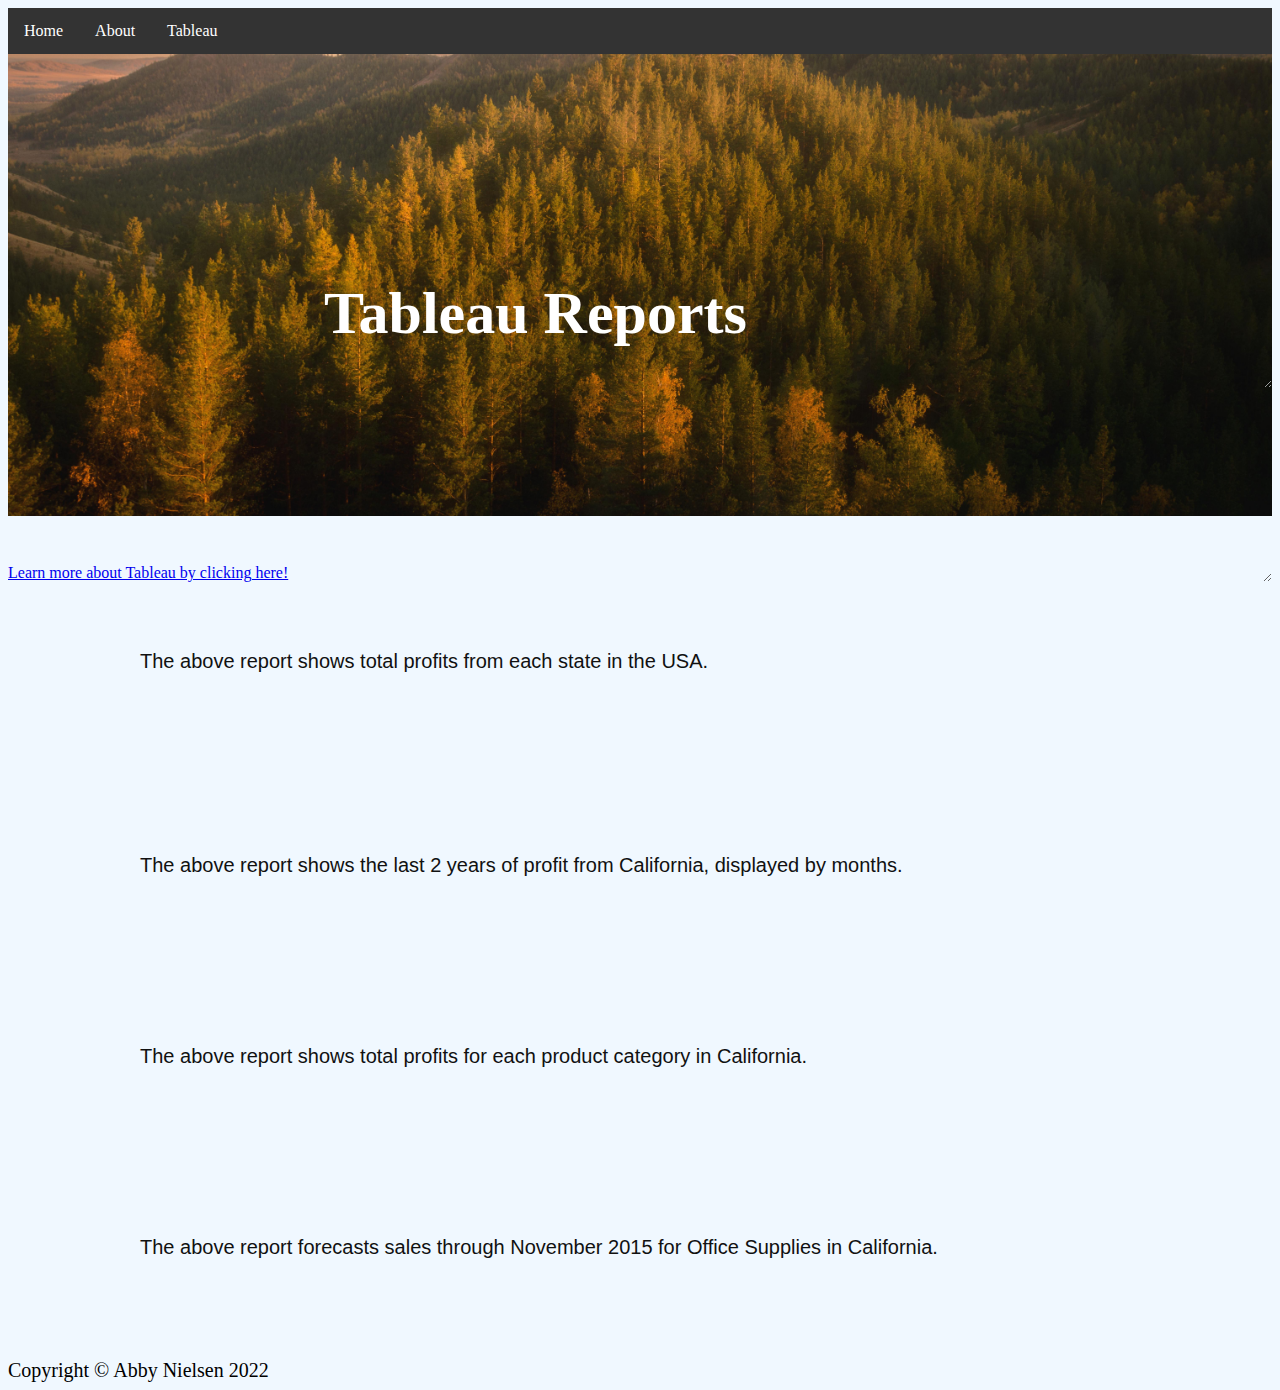
<file: html/tableau.html>
<!--Abigail Nielsen 4/15/2022-->
<!DOCTYPE html>
<html lang="en">
    <style>
        body {
          background-color:aliceblue;
        }
        </style>
<head>
    <meta charset="UTF-8">
    <meta http-equiv="X-UA-Compatible" content="IE=edge">
    <meta name="viewport" content="width=device-width, initial-scale=1.0">
    <title>Abby Nielsen - Tableau</title>
    <link href="../styles/bootstyles.css" rel="stylesheet" />
</head>

<!--page navigation-->
 <ul>
    <li><a class="active" href="../index.html">Home</a></li>
    <li><a href="about.html">About</a></li>
    <li><a href="tableau.html">Tableau</a></li>
  </ul>
  <!--page navigation-->

  <!-- Page Header-->
        <div class="resize">
             <header class="masthead" style="background-image: url('../images/nature\ background.jpg')" alt="nature background"> 
                 <div class="headerfont">
                     <div class="resize">
                         <div class="center">
                    <h1>Tableau Reports</h1>
                         </div>
                    </div>
                </div>
            </header>
            <div class="subheading">
            <a href="https://www.tableau.com/" target="_blank">Learn more about Tableau by clicking here!</a>
        </html>
            </div>
     </div>
<!--Page Header-->

<!--tableau reports-->
<body>
     <div class="sizing">
        <div class='tableauPlaceholder' id='viz1650066059783' style='position: relative'><noscript><a href='#'><img alt='1 ' src='https:&#47;&#47;public.tableau.com&#47;static&#47;images&#47;Ta&#47;Tableau1_16500659844590&#47;1&#47;1_rss.png' style='border: none' /></a></noscript><object class='tableauViz'  style='display:none;'><param name='host_url' value='https%3A%2F%2Fpublic.tableau.com%2F' /> <param name='embed_code_version' value='3' /> <param name='site_root' value='' /><param name='name' value='Tableau1_16500659844590&#47;1' /><param name='tabs' value='no' /><param name='toolbar' value='yes' /><param name='static_image' value='https:&#47;&#47;public.tableau.com&#47;static&#47;images&#47;Ta&#47;Tableau1_16500659844590&#47;1&#47;1.png' /> <param name='animate_transition' value='yes' /><param name='display_static_image' value='yes' /><param name='display_spinner' value='yes' /><param name='display_overlay' value='yes' /><param name='display_count' value='yes' /><param name='language' value='en-US' /><param name='filter' value='publish=yes' /></object></div>                <script type='text/javascript'>                    var divElement = document.getElementById('viz1650066059783');                    var vizElement = divElement.getElementsByTagName('object')[0];                    vizElement.style.width='100%';vizElement.style.height=(divElement.offsetWidth*0.75)+'px';                    var scriptElement = document.createElement('script');                    scriptElement.src = 'https://public.tableau.com/javascripts/api/viz_v1.js';                    vizElement.parentNode.insertBefore(scriptElement, vizElement);                </script><br>
           <span class="tableaufont">
            The above report shows total profits from each state in the USA.
           <p>&nbsp;</p>
       </span>
      </div>

    <div class="sizing">
        <div class='tableauPlaceholder' id='viz1650066147789' style='position: relative'><noscript><a href='#'><img alt='2 ' src='https:&#47;&#47;public.tableau.com&#47;static&#47;images&#47;Ta&#47;Tableau2_16500660747020&#47;2&#47;1_rss.png' style='border: none' /></a></noscript><object class='tableauViz'  style='display:none;'><param name='host_url' value='https%3A%2F%2Fpublic.tableau.com%2F' /> <param name='embed_code_version' value='3' /> <param name='site_root' value='' /><param name='name' value='Tableau2_16500660747020&#47;2' /><param name='tabs' value='no' /><param name='toolbar' value='yes' /><param name='static_image' value='https:&#47;&#47;public.tableau.com&#47;static&#47;images&#47;Ta&#47;Tableau2_16500660747020&#47;2&#47;1.png' /> <param name='animate_transition' value='yes' /><param name='display_static_image' value='yes' /><param name='display_spinner' value='yes' /><param name='display_overlay' value='yes' /><param name='display_count' value='yes' /><param name='language' value='en-US' /><param name='filter' value='publish=yes' /></object></div>                <script type='text/javascript'>                    var divElement = document.getElementById('viz1650066147789');                    var vizElement = divElement.getElementsByTagName('object')[0];                    vizElement.style.width='100%';vizElement.style.height=(divElement.offsetWidth*0.75)+'px';                    var scriptElement = document.createElement('script');                    scriptElement.src = 'https://public.tableau.com/javascripts/api/viz_v1.js';                    vizElement.parentNode.insertBefore(scriptElement, vizElement);                </script><br>
        <span class="tableaufont">
            The above report shows the last 2 years of profit from California, displayed by months.
        </span>
        <p>&nbsp;</p>
    </div>

    <div class="sizing">
        <div class='tableauPlaceholder' id='viz1650066193021' style='position: relative'><noscript><a href='#'><img alt='3 ' src='https:&#47;&#47;public.tableau.com&#47;static&#47;images&#47;Ta&#47;Tableau3_16500661147960&#47;3&#47;1_rss.png' style='border: none' /></a></noscript><object class='tableauViz'  style='display:none;'><param name='host_url' value='https%3A%2F%2Fpublic.tableau.com%2F' /> <param name='embed_code_version' value='3' /> <param name='site_root' value='' /><param name='name' value='Tableau3_16500661147960&#47;3' /><param name='tabs' value='no' /><param name='toolbar' value='yes' /><param name='static_image' value='https:&#47;&#47;public.tableau.com&#47;static&#47;images&#47;Ta&#47;Tableau3_16500661147960&#47;3&#47;1.png' /> <param name='animate_transition' value='yes' /><param name='display_static_image' value='yes' /><param name='display_spinner' value='yes' /><param name='display_overlay' value='yes' /><param name='display_count' value='yes' /><param name='language' value='en-US' /><param name='filter' value='publish=yes' /></object></div>                <script type='text/javascript'>                    var divElement = document.getElementById('viz1650066193021');                    var vizElement = divElement.getElementsByTagName('object')[0];                    vizElement.style.width='100%';vizElement.style.height=(divElement.offsetWidth*0.75)+'px';                    var scriptElement = document.createElement('script');                    scriptElement.src = 'https://public.tableau.com/javascripts/api/viz_v1.js';                    vizElement.parentNode.insertBefore(scriptElement, vizElement);                </script><br>
        <span class="tableaufont" class="sizing">
            The above report shows total profits for each product category in California.
        </span>
        <p>&nbsp;</p>
    </div>

    <div class="sizing">
        <div class='tableauPlaceholder' id='viz1650066225789' style='position: relative'><noscript><a href='#'><img alt='4 ' src='https:&#47;&#47;public.tableau.com&#47;static&#47;images&#47;Ta&#47;Tableau4_16500661501630&#47;4&#47;1_rss.png' style='border: none' /></a></noscript><object class='tableauViz'  style='display:none;'><param name='host_url' value='https%3A%2F%2Fpublic.tableau.com%2F' /> <param name='embed_code_version' value='3' /> <param name='site_root' value='' /><param name='name' value='Tableau4_16500661501630&#47;4' /><param name='tabs' value='no' /><param name='toolbar' value='yes' /><param name='static_image' value='https:&#47;&#47;public.tableau.com&#47;static&#47;images&#47;Ta&#47;Tableau4_16500661501630&#47;4&#47;1.png' /> <param name='animate_transition' value='yes' /><param name='display_static_image' value='yes' /><param name='display_spinner' value='yes' /><param name='display_overlay' value='yes' /><param name='display_count' value='yes' /><param name='language' value='en-US' /><param name='filter' value='publish=yes' /></object></div>                <script type='text/javascript'>                    var divElement = document.getElementById('viz1650066225789');                    var vizElement = divElement.getElementsByTagName('object')[0];                    vizElement.style.width='100%';vizElement.style.height=(divElement.offsetWidth*0.75)+'px';                    var scriptElement = document.createElement('script');                    scriptElement.src = 'https://public.tableau.com/javascripts/api/viz_v1.js';                    vizElement.parentNode.insertBefore(scriptElement, vizElement);                </script><br>
        <span class="tableaufont" class="sizing">
            The above report forecasts sales through November 2015 for Office Supplies in California.
        </span>
        <p>&nbsp;</p>
    </div>
</body>
<!--tableau reports-->
               
 <!-- Footer-->
    <footer class="border-top">
        <div class="container px-4 px-lg-5">
            <div class="row gx-4 gx-lg-5 justify-content-center">
                <div class="col-md-10 col-lg-8 col-xl-7">
                    <ul class="list-inline text-center">
                        <li class="list-inline-item">

                    </ul>
                    <div class="footertext">Copyright &copy; Abby Nielsen 2022</div>
                </div>
            </div>
    </footer>
<!-- Footer-->
</file>
<file: styles/bootstyles.css>
ul {
    list-style-type: none;
    margin: 0;
    padding: 0;
    overflow: hidden;
    background-color: #333;
  }
  
  li {
    float: left;
  }
  
  li a {
    display: block;
    color: white;
    text-align: center;
    padding: 14px 16px;
    text-decoration: none;
  }
  
  li a:hover {
    background-color: #111;
  }

.headerfont {
  font-family:'Times New Roman', Times, serif;
  color: white;
  font-size: 30px;
}


  .center {
    display: block;
    margin-left: auto;
    margin-right: auto;
    width: 50%;
}

header.masthead {
  position: relative;
  margin-bottom: 3rem;
  padding-top: calc(8rem + 57px);
  padding-bottom: 8rem;
  background: no-repeat center center;
  background-color: #6c757d;
  background-size: cover;
  background-attachment: scroll;
}

.h1 {
  font-size: 30px;
  font-weight: 500;
  font-family:Cambria, Cochin, Georgia, Times, 'Times New Roman', serif ;
  margin-top: 3.75rem;
  color: whitesmoke;
}

.resize {
  resize: horizontal;
  overflow: auto;
}

.footertext {
  font-size: 20px;
  font-family: Cambria, Cochin, Georgia, Times, 'Times New Roman', serif; 
  font-weight: 300;
}

.subheading {
  font-size: 35;
  font-family:Georgia, 'Times New Roman', Times, serif;
  color:antiquewhite
}

.sizing {
  display: block;
  margin-left: auto;
  margin-right: auto;
  padding-top: 50px;
  padding-right: 80px;
  padding-bottom: 50px;
  padding-left: 80px;
  max-width: 1000px;

}

.tableaufont {
  font-size: 20px;
  font-family:'Franklin Gothic Medium', 'Arial Narrow', Arial, sans-serif;
  color: #111;
}

.body {
  background-color: aliceblue;
}

.footerdesign{
  background-color: rgb(155, 178, 147);
}

.footertext {
  color: black;
}
</file>
